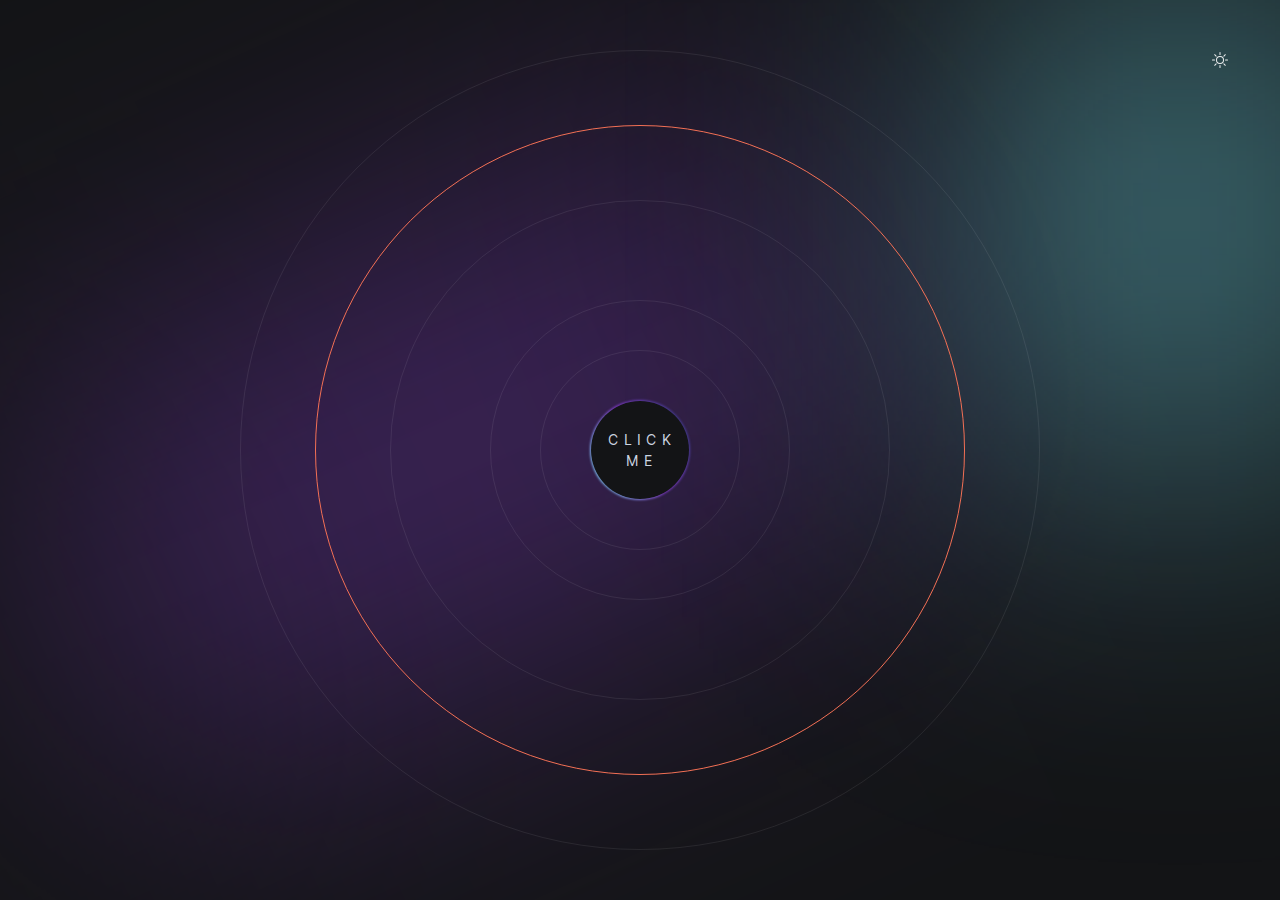
<file: index.html>
<!DOCTYPE html><html lang="en"><head><meta charSet="utf-8"/><title>Muhammad Yos Sularko</title><meta name="description" content="Generated by create next app"/><meta name="viewport" content="width=device-width, initial-scale=1"/><link rel="icon" href="/favicon.ico"/><meta name="next-head-count" content="5"/><link rel="preload" href="/_next/static/media/2aaf0723e720e8b9.p.woff2" as="font" type="font/woff2" crossorigin="anonymous"/><link rel="preload" href="/_next/static/css/17f0d613640b4042.css" as="style"/><link rel="stylesheet" href="/_next/static/css/17f0d613640b4042.css" data-n-p=""/><noscript data-n-css=""></noscript><script defer="" nomodule="" src="/_next/static/chunks/polyfills-c67a75d1b6f99dc8.js"></script><script src="/_next/static/chunks/webpack-2d6c20b89449f43d.js" defer=""></script><script src="/_next/static/chunks/framework-2c79e2a64abdb08b.js" defer=""></script><script src="/_next/static/chunks/main-f11614d8aa7ee555.js" defer=""></script><script src="/_next/static/chunks/pages/_app-dc4d5d35a653aa2e.js" defer=""></script><script src="/_next/static/chunks/0c428ae2-3dd2581ab632bb7f.js" defer=""></script><script src="/_next/static/chunks/pages/index-6c711f86e45ce783.js" defer=""></script><script src="/_next/static/jOx1XkYe5NS-xLQU0Bo42/_buildManifest.js" defer=""></script><script src="/_next/static/jOx1XkYe5NS-xLQU0Bo42/_ssgManifest.js" defer=""></script></head><body><div id="__next"><style data-emotion="css-global 1h2ejin">:host,:root,[data-theme]{--chakra-ring-inset:var(--chakra-empty,/*!*/ /*!*/);--chakra-ring-offset-width:0px;--chakra-ring-offset-color:#fff;--chakra-ring-color:rgba(66, 153, 225, 0.6);--chakra-ring-offset-shadow:0 0 #0000;--chakra-ring-shadow:0 0 #0000;--chakra-space-x-reverse:0;--chakra-space-y-reverse:0;--chakra-colors-transparent:transparent;--chakra-colors-current:currentColor;--chakra-colors-black:#000000;--chakra-colors-white:#FFFFFF;--chakra-colors-whiteAlpha-50:rgba(255, 255, 255, 0.04);--chakra-colors-whiteAlpha-100:rgba(255, 255, 255, 0.06);--chakra-colors-whiteAlpha-200:rgba(255, 255, 255, 0.08);--chakra-colors-whiteAlpha-300:rgba(255, 255, 255, 0.16);--chakra-colors-whiteAlpha-400:rgba(255, 255, 255, 0.24);--chakra-colors-whiteAlpha-500:rgba(255, 255, 255, 0.36);--chakra-colors-whiteAlpha-600:rgba(255, 255, 255, 0.48);--chakra-colors-whiteAlpha-700:rgba(255, 255, 255, 0.64);--chakra-colors-whiteAlpha-800:rgba(255, 255, 255, 0.80);--chakra-colors-whiteAlpha-900:rgba(255, 255, 255, 0.92);--chakra-colors-blackAlpha-50:rgba(0, 0, 0, 0.04);--chakra-colors-blackAlpha-100:rgba(0, 0, 0, 0.06);--chakra-colors-blackAlpha-200:rgba(0, 0, 0, 0.08);--chakra-colors-blackAlpha-300:rgba(0, 0, 0, 0.16);--chakra-colors-blackAlpha-400:rgba(0, 0, 0, 0.24);--chakra-colors-blackAlpha-500:rgba(0, 0, 0, 0.36);--chakra-colors-blackAlpha-600:rgba(0, 0, 0, 0.48);--chakra-colors-blackAlpha-700:rgba(0, 0, 0, 0.64);--chakra-colors-blackAlpha-800:rgba(0, 0, 0, 0.80);--chakra-colors-blackAlpha-900:rgba(0, 0, 0, 0.92);--chakra-colors-gray-50:#F7FAFC;--chakra-colors-gray-100:#EDF2F7;--chakra-colors-gray-200:#E2E8F0;--chakra-colors-gray-300:#CBD5E0;--chakra-colors-gray-400:#A0AEC0;--chakra-colors-gray-500:#718096;--chakra-colors-gray-600:#4A5568;--chakra-colors-gray-700:#2D3748;--chakra-colors-gray-800:#1A202C;--chakra-colors-gray-900:#171923;--chakra-colors-red-50:#FFF5F5;--chakra-colors-red-100:#FED7D7;--chakra-colors-red-200:#FEB2B2;--chakra-colors-red-300:#FC8181;--chakra-colors-red-400:#F56565;--chakra-colors-red-500:#E53E3E;--chakra-colors-red-600:#C53030;--chakra-colors-red-700:#9B2C2C;--chakra-colors-red-800:#822727;--chakra-colors-red-900:#63171B;--chakra-colors-orange-50:#FFFAF0;--chakra-colors-orange-100:#FEEBC8;--chakra-colors-orange-200:#FBD38D;--chakra-colors-orange-300:#F6AD55;--chakra-colors-orange-400:#ED8936;--chakra-colors-orange-500:#DD6B20;--chakra-colors-orange-600:#C05621;--chakra-colors-orange-700:#9C4221;--chakra-colors-orange-800:#7B341E;--chakra-colors-orange-900:#652B19;--chakra-colors-yellow-50:#FFFFF0;--chakra-colors-yellow-100:#FEFCBF;--chakra-colors-yellow-200:#FAF089;--chakra-colors-yellow-300:#F6E05E;--chakra-colors-yellow-400:#ECC94B;--chakra-colors-yellow-500:#D69E2E;--chakra-colors-yellow-600:#B7791F;--chakra-colors-yellow-700:#975A16;--chakra-colors-yellow-800:#744210;--chakra-colors-yellow-900:#5F370E;--chakra-colors-green-50:#F0FFF4;--chakra-colors-green-100:#C6F6D5;--chakra-colors-green-200:#9AE6B4;--chakra-colors-green-300:#68D391;--chakra-colors-green-400:#48BB78;--chakra-colors-green-500:#38A169;--chakra-colors-green-600:#2F855A;--chakra-colors-green-700:#276749;--chakra-colors-green-800:#22543D;--chakra-colors-green-900:#1C4532;--chakra-colors-teal-50:#E6FFFA;--chakra-colors-teal-100:#B2F5EA;--chakra-colors-teal-200:#81E6D9;--chakra-colors-teal-300:#4FD1C5;--chakra-colors-teal-400:#38B2AC;--chakra-colors-teal-500:#319795;--chakra-colors-teal-600:#2C7A7B;--chakra-colors-teal-700:#285E61;--chakra-colors-teal-800:#234E52;--chakra-colors-teal-900:#1D4044;--chakra-colors-blue-50:#ebf8ff;--chakra-colors-blue-100:#bee3f8;--chakra-colors-blue-200:#90cdf4;--chakra-colors-blue-300:#63b3ed;--chakra-colors-blue-400:#4299e1;--chakra-colors-blue-500:#3182ce;--chakra-colors-blue-600:#2b6cb0;--chakra-colors-blue-700:#2c5282;--chakra-colors-blue-800:#2a4365;--chakra-colors-blue-900:#1A365D;--chakra-colors-cyan-50:#EDFDFD;--chakra-colors-cyan-100:#C4F1F9;--chakra-colors-cyan-200:#9DECF9;--chakra-colors-cyan-300:#76E4F7;--chakra-colors-cyan-400:#0BC5EA;--chakra-colors-cyan-500:#00B5D8;--chakra-colors-cyan-600:#00A3C4;--chakra-colors-cyan-700:#0987A0;--chakra-colors-cyan-800:#086F83;--chakra-colors-cyan-900:#065666;--chakra-colors-purple-50:#FAF5FF;--chakra-colors-purple-100:#E9D8FD;--chakra-colors-purple-200:#D6BCFA;--chakra-colors-purple-300:#B794F4;--chakra-colors-purple-400:#9F7AEA;--chakra-colors-purple-500:#805AD5;--chakra-colors-purple-600:#6B46C1;--chakra-colors-purple-700:#553C9A;--chakra-colors-purple-800:#44337A;--chakra-colors-purple-900:#322659;--chakra-colors-pink-50:#FFF5F7;--chakra-colors-pink-100:#FED7E2;--chakra-colors-pink-200:#FBB6CE;--chakra-colors-pink-300:#F687B3;--chakra-colors-pink-400:#ED64A6;--chakra-colors-pink-500:#D53F8C;--chakra-colors-pink-600:#B83280;--chakra-colors-pink-700:#97266D;--chakra-colors-pink-800:#702459;--chakra-colors-pink-900:#521B41;--chakra-colors-linkedin-50:#E8F4F9;--chakra-colors-linkedin-100:#CFEDFB;--chakra-colors-linkedin-200:#9BDAF3;--chakra-colors-linkedin-300:#68C7EC;--chakra-colors-linkedin-400:#34B3E4;--chakra-colors-linkedin-500:#00A0DC;--chakra-colors-linkedin-600:#008CC9;--chakra-colors-linkedin-700:#0077B5;--chakra-colors-linkedin-800:#005E93;--chakra-colors-linkedin-900:#004471;--chakra-colors-facebook-50:#E8F4F9;--chakra-colors-facebook-100:#D9DEE9;--chakra-colors-facebook-200:#B7C2DA;--chakra-colors-facebook-300:#6482C0;--chakra-colors-facebook-400:#4267B2;--chakra-colors-facebook-500:#385898;--chakra-colors-facebook-600:#314E89;--chakra-colors-facebook-700:#29487D;--chakra-colors-facebook-800:#223B67;--chakra-colors-facebook-900:#1E355B;--chakra-colors-messenger-50:#D0E6FF;--chakra-colors-messenger-100:#B9DAFF;--chakra-colors-messenger-200:#A2CDFF;--chakra-colors-messenger-300:#7AB8FF;--chakra-colors-messenger-400:#2E90FF;--chakra-colors-messenger-500:#0078FF;--chakra-colors-messenger-600:#0063D1;--chakra-colors-messenger-700:#0052AC;--chakra-colors-messenger-800:#003C7E;--chakra-colors-messenger-900:#002C5C;--chakra-colors-whatsapp-50:#dffeec;--chakra-colors-whatsapp-100:#b9f5d0;--chakra-colors-whatsapp-200:#90edb3;--chakra-colors-whatsapp-300:#65e495;--chakra-colors-whatsapp-400:#3cdd78;--chakra-colors-whatsapp-500:#22c35e;--chakra-colors-whatsapp-600:#179848;--chakra-colors-whatsapp-700:#0c6c33;--chakra-colors-whatsapp-800:#01421c;--chakra-colors-whatsapp-900:#001803;--chakra-colors-twitter-50:#E5F4FD;--chakra-colors-twitter-100:#C8E9FB;--chakra-colors-twitter-200:#A8DCFA;--chakra-colors-twitter-300:#83CDF7;--chakra-colors-twitter-400:#57BBF5;--chakra-colors-twitter-500:#1DA1F2;--chakra-colors-twitter-600:#1A94DA;--chakra-colors-twitter-700:#1681BF;--chakra-colors-twitter-800:#136B9E;--chakra-colors-twitter-900:#0D4D71;--chakra-colors-telegram-50:#E3F2F9;--chakra-colors-telegram-100:#C5E4F3;--chakra-colors-telegram-200:#A2D4EC;--chakra-colors-telegram-300:#7AC1E4;--chakra-colors-telegram-400:#47A9DA;--chakra-colors-telegram-500:#0088CC;--chakra-colors-telegram-600:#007AB8;--chakra-colors-telegram-700:#006BA1;--chakra-colors-telegram-800:#005885;--chakra-colors-telegram-900:#003F5E;--chakra-borders-none:0;--chakra-borders-1px:1px solid;--chakra-borders-2px:2px solid;--chakra-borders-4px:4px solid;--chakra-borders-8px:8px solid;--chakra-fonts-heading:-apple-system,BlinkMacSystemFont,"Segoe UI",Helvetica,Arial,sans-serif,"Apple Color Emoji","Segoe UI Emoji","Segoe UI Symbol";--chakra-fonts-body:-apple-system,BlinkMacSystemFont,"Segoe UI",Helvetica,Arial,sans-serif,"Apple Color Emoji","Segoe UI Emoji","Segoe UI Symbol";--chakra-fonts-mono:SFMono-Regular,Menlo,Monaco,Consolas,"Liberation Mono","Courier New",monospace;--chakra-fontSizes-3xs:0.45rem;--chakra-fontSizes-2xs:0.625rem;--chakra-fontSizes-xs:0.75rem;--chakra-fontSizes-sm:0.875rem;--chakra-fontSizes-md:1rem;--chakra-fontSizes-lg:1.125rem;--chakra-fontSizes-xl:1.25rem;--chakra-fontSizes-2xl:1.5rem;--chakra-fontSizes-3xl:1.875rem;--chakra-fontSizes-4xl:2.25rem;--chakra-fontSizes-5xl:3rem;--chakra-fontSizes-6xl:3.75rem;--chakra-fontSizes-7xl:4.5rem;--chakra-fontSizes-8xl:6rem;--chakra-fontSizes-9xl:8rem;--chakra-fontWeights-hairline:100;--chakra-fontWeights-thin:200;--chakra-fontWeights-light:300;--chakra-fontWeights-normal:400;--chakra-fontWeights-medium:500;--chakra-fontWeights-semibold:600;--chakra-fontWeights-bold:700;--chakra-fontWeights-extrabold:800;--chakra-fontWeights-black:900;--chakra-letterSpacings-tighter:-0.05em;--chakra-letterSpacings-tight:-0.025em;--chakra-letterSpacings-normal:0;--chakra-letterSpacings-wide:0.025em;--chakra-letterSpacings-wider:0.05em;--chakra-letterSpacings-widest:0.1em;--chakra-lineHeights-3:.75rem;--chakra-lineHeights-4:1rem;--chakra-lineHeights-5:1.25rem;--chakra-lineHeights-6:1.5rem;--chakra-lineHeights-7:1.75rem;--chakra-lineHeights-8:2rem;--chakra-lineHeights-9:2.25rem;--chakra-lineHeights-10:2.5rem;--chakra-lineHeights-normal:normal;--chakra-lineHeights-none:1;--chakra-lineHeights-shorter:1.25;--chakra-lineHeights-short:1.375;--chakra-lineHeights-base:1.5;--chakra-lineHeights-tall:1.625;--chakra-lineHeights-taller:2;--chakra-radii-none:0;--chakra-radii-sm:0.125rem;--chakra-radii-base:0.25rem;--chakra-radii-md:0.375rem;--chakra-radii-lg:0.5rem;--chakra-radii-xl:0.75rem;--chakra-radii-2xl:1rem;--chakra-radii-3xl:1.5rem;--chakra-radii-full:9999px;--chakra-space-1:0.25rem;--chakra-space-2:0.5rem;--chakra-space-3:0.75rem;--chakra-space-4:1rem;--chakra-space-5:1.25rem;--chakra-space-6:1.5rem;--chakra-space-7:1.75rem;--chakra-space-8:2rem;--chakra-space-9:2.25rem;--chakra-space-10:2.5rem;--chakra-space-12:3rem;--chakra-space-14:3.5rem;--chakra-space-16:4rem;--chakra-space-20:5rem;--chakra-space-24:6rem;--chakra-space-28:7rem;--chakra-space-32:8rem;--chakra-space-36:9rem;--chakra-space-40:10rem;--chakra-space-44:11rem;--chakra-space-48:12rem;--chakra-space-52:13rem;--chakra-space-56:14rem;--chakra-space-60:15rem;--chakra-space-64:16rem;--chakra-space-72:18rem;--chakra-space-80:20rem;--chakra-space-96:24rem;--chakra-space-px:1px;--chakra-space-0-5:0.125rem;--chakra-space-1-5:0.375rem;--chakra-space-2-5:0.625rem;--chakra-space-3-5:0.875rem;--chakra-shadows-xs:0 0 0 1px rgba(0, 0, 0, 0.05);--chakra-shadows-sm:0 1px 2px 0 rgba(0, 0, 0, 0.05);--chakra-shadows-base:0 1px 3px 0 rgba(0, 0, 0, 0.1),0 1px 2px 0 rgba(0, 0, 0, 0.06);--chakra-shadows-md:0 4px 6px -1px rgba(0, 0, 0, 0.1),0 2px 4px -1px rgba(0, 0, 0, 0.06);--chakra-shadows-lg:0 10px 15px -3px rgba(0, 0, 0, 0.1),0 4px 6px -2px rgba(0, 0, 0, 0.05);--chakra-shadows-xl:0 20px 25px -5px rgba(0, 0, 0, 0.1),0 10px 10px -5px rgba(0, 0, 0, 0.04);--chakra-shadows-2xl:0 25px 50px -12px rgba(0, 0, 0, 0.25);--chakra-shadows-outline:0 0 0 3px rgba(66, 153, 225, 0.6);--chakra-shadows-inner:inset 0 2px 4px 0 rgba(0,0,0,0.06);--chakra-shadows-none:none;--chakra-shadows-dark-lg:rgba(0, 0, 0, 0.1) 0px 0px 0px 1px,rgba(0, 0, 0, 0.2) 0px 5px 10px,rgba(0, 0, 0, 0.4) 0px 15px 40px;--chakra-sizes-1:0.25rem;--chakra-sizes-2:0.5rem;--chakra-sizes-3:0.75rem;--chakra-sizes-4:1rem;--chakra-sizes-5:1.25rem;--chakra-sizes-6:1.5rem;--chakra-sizes-7:1.75rem;--chakra-sizes-8:2rem;--chakra-sizes-9:2.25rem;--chakra-sizes-10:2.5rem;--chakra-sizes-12:3rem;--chakra-sizes-14:3.5rem;--chakra-sizes-16:4rem;--chakra-sizes-20:5rem;--chakra-sizes-24:6rem;--chakra-sizes-28:7rem;--chakra-sizes-32:8rem;--chakra-sizes-36:9rem;--chakra-sizes-40:10rem;--chakra-sizes-44:11rem;--chakra-sizes-48:12rem;--chakra-sizes-52:13rem;--chakra-sizes-56:14rem;--chakra-sizes-60:15rem;--chakra-sizes-64:16rem;--chakra-sizes-72:18rem;--chakra-sizes-80:20rem;--chakra-sizes-96:24rem;--chakra-sizes-px:1px;--chakra-sizes-0-5:0.125rem;--chakra-sizes-1-5:0.375rem;--chakra-sizes-2-5:0.625rem;--chakra-sizes-3-5:0.875rem;--chakra-sizes-max:max-content;--chakra-sizes-min:min-content;--chakra-sizes-full:100%;--chakra-sizes-3xs:14rem;--chakra-sizes-2xs:16rem;--chakra-sizes-xs:20rem;--chakra-sizes-sm:24rem;--chakra-sizes-md:28rem;--chakra-sizes-lg:32rem;--chakra-sizes-xl:36rem;--chakra-sizes-2xl:42rem;--chakra-sizes-3xl:48rem;--chakra-sizes-4xl:56rem;--chakra-sizes-5xl:64rem;--chakra-sizes-6xl:72rem;--chakra-sizes-7xl:80rem;--chakra-sizes-8xl:90rem;--chakra-sizes-prose:60ch;--chakra-sizes-container-sm:640px;--chakra-sizes-container-md:768px;--chakra-sizes-container-lg:1024px;--chakra-sizes-container-xl:1280px;--chakra-zIndices-hide:-1;--chakra-zIndices-auto:auto;--chakra-zIndices-base:0;--chakra-zIndices-docked:10;--chakra-zIndices-dropdown:1000;--chakra-zIndices-sticky:1100;--chakra-zIndices-banner:1200;--chakra-zIndices-overlay:1300;--chakra-zIndices-modal:1400;--chakra-zIndices-popover:1500;--chakra-zIndices-skipLink:1600;--chakra-zIndices-toast:1700;--chakra-zIndices-tooltip:1800;--chakra-transition-property-common:background-color,border-color,color,fill,stroke,opacity,box-shadow,transform;--chakra-transition-property-colors:background-color,border-color,color,fill,stroke;--chakra-transition-property-dimensions:width,height;--chakra-transition-property-position:left,right,top,bottom;--chakra-transition-property-background:background-color,background-image,background-position;--chakra-transition-easing-ease-in:cubic-bezier(0.4, 0, 1, 1);--chakra-transition-easing-ease-out:cubic-bezier(0, 0, 0.2, 1);--chakra-transition-easing-ease-in-out:cubic-bezier(0.4, 0, 0.2, 1);--chakra-transition-duration-ultra-fast:50ms;--chakra-transition-duration-faster:100ms;--chakra-transition-duration-fast:150ms;--chakra-transition-duration-normal:200ms;--chakra-transition-duration-slow:300ms;--chakra-transition-duration-slower:400ms;--chakra-transition-duration-ultra-slow:500ms;--chakra-blur-none:0;--chakra-blur-sm:4px;--chakra-blur-base:8px;--chakra-blur-md:12px;--chakra-blur-lg:16px;--chakra-blur-xl:24px;--chakra-blur-2xl:40px;--chakra-blur-3xl:64px;--chakra-breakpoints-base:0em;--chakra-breakpoints-sm:30em;--chakra-breakpoints-md:48em;--chakra-breakpoints-lg:62em;--chakra-breakpoints-xl:80em;--chakra-breakpoints-2xl:96em;}.chakra-ui-light :host:not([data-theme]),.chakra-ui-light :root:not([data-theme]),.chakra-ui-light [data-theme]:not([data-theme]),[data-theme=light] :host:not([data-theme]),[data-theme=light] :root:not([data-theme]),[data-theme=light] [data-theme]:not([data-theme]),:host[data-theme=light],:root[data-theme=light],[data-theme][data-theme=light]{--chakra-colors-chakra-body-text:var(--chakra-colors-gray-800);--chakra-colors-chakra-body-bg:var(--chakra-colors-white);--chakra-colors-chakra-border-color:var(--chakra-colors-gray-200);--chakra-colors-chakra-subtle-bg:var(--chakra-colors-gray-100);--chakra-colors-chakra-placeholder-color:var(--chakra-colors-gray-500);}.chakra-ui-dark :host:not([data-theme]),.chakra-ui-dark :root:not([data-theme]),.chakra-ui-dark [data-theme]:not([data-theme]),[data-theme=dark] :host:not([data-theme]),[data-theme=dark] :root:not([data-theme]),[data-theme=dark] [data-theme]:not([data-theme]),:host[data-theme=dark],:root[data-theme=dark],[data-theme][data-theme=dark]{--chakra-colors-chakra-body-text:var(--chakra-colors-whiteAlpha-900);--chakra-colors-chakra-body-bg:var(--chakra-colors-gray-800);--chakra-colors-chakra-border-color:var(--chakra-colors-whiteAlpha-300);--chakra-colors-chakra-subtle-bg:var(--chakra-colors-gray-700);--chakra-colors-chakra-placeholder-color:var(--chakra-colors-whiteAlpha-400);}</style><style data-emotion="css-global 3kbdol">html{line-height:1.5;-webkit-text-size-adjust:100%;font-family:system-ui,sans-serif;-webkit-font-smoothing:antialiased;text-rendering:optimizeLegibility;-moz-osx-font-smoothing:grayscale;touch-action:manipulation;}body{position:relative;min-height:100%;font-feature-settings:'kern';}*,*::before,*::after{border-width:0;border-style:solid;box-sizing:border-box;}main{display:block;}hr{border-top-width:1px;box-sizing:content-box;height:0;overflow:visible;}pre,code,kbd,samp{font-family:SFMono-Regular,Menlo,Monaco,Consolas,monospace;font-size:1em;}a{background-color:transparent;color:inherit;-webkit-text-decoration:inherit;text-decoration:inherit;}abbr[title]{border-bottom:none;-webkit-text-decoration:underline;text-decoration:underline;-webkit-text-decoration:underline dotted;-webkit-text-decoration:underline dotted;text-decoration:underline dotted;}b,strong{font-weight:bold;}small{font-size:80%;}sub,sup{font-size:75%;line-height:0;position:relative;vertical-align:baseline;}sub{bottom:-0.25em;}sup{top:-0.5em;}img{border-style:none;}button,input,optgroup,select,textarea{font-family:inherit;font-size:100%;line-height:1.15;margin:0;}button,input{overflow:visible;}button,select{text-transform:none;}button::-moz-focus-inner,[type="button"]::-moz-focus-inner,[type="reset"]::-moz-focus-inner,[type="submit"]::-moz-focus-inner{border-style:none;padding:0;}fieldset{padding:0.35em 0.75em 0.625em;}legend{box-sizing:border-box;color:inherit;display:table;max-width:100%;padding:0;white-space:normal;}progress{vertical-align:baseline;}textarea{overflow:auto;}[type="checkbox"],[type="radio"]{box-sizing:border-box;padding:0;}[type="number"]::-webkit-inner-spin-button,[type="number"]::-webkit-outer-spin-button{-webkit-appearance:none!important;}input[type="number"]{-moz-appearance:textfield;}[type="search"]{-webkit-appearance:textfield;outline-offset:-2px;}[type="search"]::-webkit-search-decoration{-webkit-appearance:none!important;}::-webkit-file-upload-button{-webkit-appearance:button;font:inherit;}details{display:block;}summary{display:-webkit-box;display:-webkit-list-item;display:-ms-list-itembox;display:list-item;}template{display:none;}[hidden]{display:none!important;}body,blockquote,dl,dd,h1,h2,h3,h4,h5,h6,hr,figure,p,pre{margin:0;}button{background:transparent;padding:0;}fieldset{margin:0;padding:0;}ol,ul{margin:0;padding:0;}textarea{resize:vertical;}button,[role="button"]{cursor:pointer;}button::-moz-focus-inner{border:0!important;}table{border-collapse:collapse;}h1,h2,h3,h4,h5,h6{font-size:inherit;font-weight:inherit;}button,input,optgroup,select,textarea{padding:0;line-height:inherit;color:inherit;}img,svg,video,canvas,audio,iframe,embed,object{display:block;}img,video{max-width:100%;height:auto;}[data-js-focus-visible] :focus:not([data-focus-visible-added]):not([data-focus-visible-disabled]){outline:none;box-shadow:none;}select::-ms-expand{display:none;}:root{--chakra-vh:100vh;}@supports (height: -webkit-fill-available){:root{--chakra-vh:-webkit-fill-available;}}@supports (height: -moz-fill-available){:root{--chakra-vh:-moz-fill-available;}}@supports (height: 100dvh){:root{--chakra-vh:100dvh;}}</style><style data-emotion="css-global 1wxmm51">body{font-family:var(--chakra-fonts-body);color:var(--chakra-colors-chakra-body-text);background:var(--chakra-colors-chakra-body-bg);transition-property:background-color;transition-duration:var(--chakra-transition-duration-normal);line-height:var(--chakra-lineHeights-base);}*::-webkit-input-placeholder{color:var(--chakra-colors-chakra-placeholder-color);}*::-moz-placeholder{color:var(--chakra-colors-chakra-placeholder-color);}*:-ms-input-placeholder{color:var(--chakra-colors-chakra-placeholder-color);}*::placeholder{color:var(--chakra-colors-chakra-placeholder-color);}*,*::before,::after{border-color:var(--chakra-colors-chakra-border-color);word-wrap:break-word;}</style><main class="__className_9c9965"><style data-emotion="css 1u4x3s6">.css-1u4x3s6{height:100vh;background:rgb(19, 20, 22);position:relative;overflow:hidden;}</style><div class="css-1u4x3s6"><style data-emotion="css 1udm5gn">.css-1udm5gn{position:absolute;width:404px;height:800px;left:20%;top:5%;background:rgba(149, 66, 232, 0.35);-webkit-transform:rotate(-114.2deg);-moz-transform:rotate(-114.2deg);-ms-transform:rotate(-114.2deg);transform:rotate(-114.2deg);-webkit-filter:blur(175px);filter:blur(175px);}</style><div class="css-1udm5gn"></div><style data-emotion="css 1kom72g">.css-1kom72g{position:absolute;width:200px;height:438px;top:0px;right:0px;background:#7aebfb;-webkit-filter:blur(190px);filter:blur(190px);}</style><div class="css-1kom72g"></div><style data-emotion="css 8s39im">.css-8s39im{display:-webkit-box;display:-webkit-flex;display:-ms-flexbox;display:flex;-webkit-flex-direction:column;-ms-flex-direction:column;flex-direction:column;-webkit-align-items:center;-webkit-box-align:center;-ms-flex-align:center;align-items:center;-webkit-box-pack:center;-ms-flex-pack:center;-webkit-justify-content:center;justify-content:center;width:100%;height:100vh;}</style><div class="css-8s39im"><style data-emotion="css 146m5vh">.css-146m5vh{position:relative;width:100%;height:100vh;overflow:hidden;}</style><div class="css-146m5vh"><style data-emotion="css 1o769mg">.css-1o769mg{display:-webkit-box;display:-webkit-flex;display:-ms-flexbox;display:flex;position:relative;-webkit-flex-direction:column;-ms-flex-direction:column;flex-direction:column;-webkit-box-pack:center;-ms-flex-pack:center;-webkit-justify-content:center;justify-content:center;-webkit-align-items:center;-webkit-box-align:center;-ms-flex-align:center;align-items:center;height:100%;}</style><div class="css-1o769mg"><style data-emotion="css 6b2ou4 animation-1scb2hg">.css-6b2ou4{position:absolute;border-width:1px;border-color:var(--chakra-colors-whiteAlpha-200);border-radius:var(--chakra-radii-full);height:200px;width:200px;-webkit-animation:animation-1scb2hg 1s cubic-bezier(0, 0, 0.2, 1) infinite;animation:animation-1scb2hg 1s cubic-bezier(0, 0, 0.2, 1) infinite;}@-webkit-keyframes animation-1scb2hg{75%,100%{-webkit-transform:scale(2);-moz-transform:scale(2);-ms-transform:scale(2);transform:scale(2);opacity:0;}}@keyframes animation-1scb2hg{75%,100%{-webkit-transform:scale(2);-moz-transform:scale(2);-ms-transform:scale(2);transform:scale(2);opacity:0;}}</style><div class="css-6b2ou4"></div><style data-emotion="css 1mo58cy">.css-1mo58cy{position:absolute;border-width:1px;border-color:var(--chakra-colors-whiteAlpha-200);border-radius:var(--chakra-radii-full);height:300px;width:300px;}</style><div class="css-1mo58cy"></div><style data-emotion="css 1bi5ff8">.css-1bi5ff8{position:absolute;border-width:1px;border-color:var(--chakra-colors-whiteAlpha-200);border-radius:var(--chakra-radii-full);height:500px;width:500px;}</style><div class="css-1bi5ff8"></div><style data-emotion="css 1fu4sye animation-h7ovfl">.css-1fu4sye{position:absolute;border-width:1px;border-color:#f37055;border-radius:var(--chakra-radii-full);height:650px;width:650px;opacity:20;-webkit-animation:animation-h7ovfl 2s cubic-bezier(0.4, 0, 0.6, 1) infinite;animation:animation-h7ovfl 2s cubic-bezier(0.4, 0, 0.6, 1) infinite;}@-webkit-keyframes animation-h7ovfl{0%,100%{opacity:1;}50%{opacity:.5;}}@keyframes animation-h7ovfl{0%,100%{opacity:1;}50%{opacity:.5;}}</style><div class="css-1fu4sye"></div><style data-emotion="css 6vqp5v">.css-6vqp5v{position:absolute;border-width:1px;border-color:var(--chakra-colors-whiteAlpha-200);border-radius:var(--chakra-radii-full);height:800px;width:800px;}</style><div class="css-6vqp5v"></div></div></div><style data-emotion="css 7uzpw5">.css-7uzpw5{display:-webkit-box;display:-webkit-flex;display:-ms-flexbox;display:flex;position:absolute;-webkit-flex-direction:column;-ms-flex-direction:column;flex-direction:column;-webkit-align-items:center;-webkit-box-align:center;-ms-flex-align:center;align-items:center;min-width:180px;}</style><div class="css-7uzpw5"><style data-emotion="css 79elbk">.css-79elbk{position:relative;}</style><div class="css-79elbk"><style data-emotion="css 1pai4yv">.css-1pai4yv{display:-webkit-box;display:-webkit-flex;display:-ms-flexbox;display:flex;-webkit-flex-direction:column;-ms-flex-direction:column;flex-direction:column;-webkit-align-items:center;-webkit-box-align:center;-ms-flex-align:center;align-items:center;-webkit-box-pack:center;-ms-flex-pack:center;-webkit-justify-content:center;justify-content:center;width:100px;height:100px;position:relative;}</style><div role="group" class="css-1pai4yv"><style data-emotion="css 1regj17">.css-1regj17{width:var(--chakra-sizes-full);height:var(--chakra-sizes-full);}</style><div class="css-1regj17"><style data-emotion="css 12kuvc3">.css-12kuvc3{width:var(--chakra-sizes-full);height:var(--chakra-sizes-full);border-radius:var(--chakra-radii-full);background:linear-gradient(60deg, #7aebfb, rgba(149, 66, 232, 0.8), rgba(45, 72, 152, 0.75));cursor:pointer;-webkit-filter:blur(15px);filter:blur(15px);opacity:0;-webkit-transition:0.3s opacity ease-in-out;transition:0.3s opacity ease-in-out;}[role=group]:hover .css-12kuvc3,[role=group][data-hover] .css-12kuvc3,[data-group]:hover .css-12kuvc3,[data-group][data-hover] .css-12kuvc3,.group:hover .css-12kuvc3,.group[data-hover] .css-12kuvc3{opacity:1;-webkit-filter:blur(25px);filter:blur(25px);}</style><div class="css-12kuvc3"></div></div><style data-emotion="css ed5csy animation-dlaa9z">.css-ed5csy{position:absolute;width:var(--chakra-sizes-full);height:var(--chakra-sizes-full);border-radius:var(--chakra-radii-full);background:linear-gradient(60deg, #7aebfb, rgba(149, 66, 232, 0.8), rgba(45, 72, 152, 0.75));-webkit-filter:blur(1px);filter:blur(1px);-webkit-animation:animation-dlaa9z 6s linear infinite;animation:animation-dlaa9z 6s linear infinite;cursor:pointer;}@-webkit-keyframes animation-dlaa9z{from{-webkit-transform:rotate(360deg);-moz-transform:rotate(360deg);-ms-transform:rotate(360deg);transform:rotate(360deg);}to{-webkit-transform:rotate(0deg);-moz-transform:rotate(0deg);-ms-transform:rotate(0deg);transform:rotate(0deg);}}@keyframes animation-dlaa9z{from{-webkit-transform:rotate(360deg);-moz-transform:rotate(360deg);-ms-transform:rotate(360deg);transform:rotate(360deg);}to{-webkit-transform:rotate(0deg);-moz-transform:rotate(0deg);-ms-transform:rotate(0deg);transform:rotate(0deg);}}</style><div class="css-ed5csy"></div><style data-emotion="css 11b78je">.css-11b78je{display:-webkit-box;display:-webkit-flex;display:-ms-flexbox;display:flex;position:absolute;-webkit-flex-direction:column;-ms-flex-direction:column;flex-direction:column;width:98%;height:98%;background:rgb(19, 20, 22);border-radius:var(--chakra-radii-full);-webkit-align-items:center;-webkit-box-align:center;-ms-flex-align:center;align-items:center;-webkit-box-pack:center;-ms-flex-pack:center;-webkit-justify-content:center;justify-content:center;cursor:pointer;}</style><a href="https://muhammad-yos-sularko.vercel.app/" class="css-11b78je"><style data-emotion="css 1lhr97m">.css-1lhr97m{color:var(--chakra-colors-gray-300);text-align:center;font-size:var(--chakra-fontSizes-sm);margin-left:var(--chakra-space-1);text-transform:uppercase;letter-spacing:6px;}</style><p class="chakra-text css-1lhr97m">Click Me</p></a></div></div></div></div><style data-emotion="css 1i02h3">.css-1i02h3{position:absolute;top:var(--chakra-space-10);right:var(--chakra-space-10);}</style><div class="css-1i02h3"><style data-emotion="css d6eevf">.css-d6eevf{display:-webkit-inline-box;display:-webkit-inline-flex;display:-ms-inline-flexbox;display:inline-flex;-webkit-appearance:none;-moz-appearance:none;-ms-appearance:none;appearance:none;-webkit-align-items:center;-webkit-box-align:center;-ms-flex-align:center;align-items:center;-webkit-box-pack:center;-ms-flex-pack:center;-webkit-justify-content:center;justify-content:center;-webkit-user-select:none;-moz-user-select:none;-ms-user-select:none;user-select:none;position:relative;white-space:nowrap;vertical-align:middle;outline:2px solid transparent;outline-offset:2px;line-height:1.2;border-radius:var(--chakra-radii-md);font-weight:var(--chakra-fontWeights-semibold);transition-property:var(--chakra-transition-property-common);transition-duration:var(--chakra-transition-duration-normal);height:var(--chakra-sizes-10);min-width:var(--chakra-sizes-10);font-size:var(--chakra-fontSizes-md);-webkit-padding-start:var(--chakra-space-4);padding-inline-start:var(--chakra-space-4);-webkit-padding-end:var(--chakra-space-4);padding-inline-end:var(--chakra-space-4);color:var(--chakra-colors-whiteAlpha-900);padding:0px;}.css-d6eevf:focus-visible,.css-d6eevf[data-focus-visible]{box-shadow:var(--chakra-shadows-outline);}.css-d6eevf:disabled,.css-d6eevf[disabled],.css-d6eevf[aria-disabled=true],.css-d6eevf[data-disabled]{opacity:0.4;cursor:not-allowed;box-shadow:var(--chakra-shadows-none);}.css-d6eevf:hover,.css-d6eevf[data-hover]{background:var(--chakra-colors-whiteAlpha-200);}.css-d6eevf:hover:disabled,.css-d6eevf[data-hover]:disabled,.css-d6eevf:hover[disabled],.css-d6eevf[data-hover][disabled],.css-d6eevf:hover[aria-disabled=true],.css-d6eevf[data-hover][aria-disabled=true],.css-d6eevf:hover[data-disabled],.css-d6eevf[data-hover][data-disabled]{background:initial;}.css-d6eevf:active,.css-d6eevf[data-active]{background:var(--chakra-colors-whiteAlpha-300);}</style><button type="button" class="chakra-button css-d6eevf" aria-label="Toggle Color Mode"><svg stroke="currentColor" fill="currentColor" stroke-width="0" viewBox="0 0 16 16" aria-hidden="true" focusable="false" height="1em" width="1em" xmlns="http://www.w3.org/2000/svg"><path d="M8 11a3 3 0 1 1 0-6 3 3 0 0 1 0 6zm0 1a4 4 0 1 0 0-8 4 4 0 0 0 0 8zM8 0a.5.5 0 0 1 .5.5v2a.5.5 0 0 1-1 0v-2A.5.5 0 0 1 8 0zm0 13a.5.5 0 0 1 .5.5v2a.5.5 0 0 1-1 0v-2A.5.5 0 0 1 8 13zm8-5a.5.5 0 0 1-.5.5h-2a.5.5 0 0 1 0-1h2a.5.5 0 0 1 .5.5zM3 8a.5.5 0 0 1-.5.5h-2a.5.5 0 0 1 0-1h2A.5.5 0 0 1 3 8zm10.657-5.657a.5.5 0 0 1 0 .707l-1.414 1.415a.5.5 0 1 1-.707-.708l1.414-1.414a.5.5 0 0 1 .707 0zm-9.193 9.193a.5.5 0 0 1 0 .707L3.05 13.657a.5.5 0 0 1-.707-.707l1.414-1.414a.5.5 0 0 1 .707 0zm9.193 2.121a.5.5 0 0 1-.707 0l-1.414-1.414a.5.5 0 0 1 .707-.707l1.414 1.414a.5.5 0 0 1 0 .707zM4.464 4.465a.5.5 0 0 1-.707 0L2.343 3.05a.5.5 0 1 1 .707-.707l1.414 1.414a.5.5 0 0 1 0 .708z"></path></svg></button></div></div></main><span></span><span id="__chakra_env" hidden=""></span></div><script id="__NEXT_DATA__" type="application/json">{"props":{"pageProps":{}},"page":"/","query":{},"buildId":"jOx1XkYe5NS-xLQU0Bo42","nextExport":true,"autoExport":true,"isFallback":false,"scriptLoader":[]}</script></body></html>
</file>
<file: _next/static/css/17f0d613640b4042.css>
@font-face{font-family:__Inter_9c9965;font-style:normal;font-weight:100 900;font-display:optional;src:url(/_next/static/media/d1d9458b69004127.woff2) format("woff2");unicode-range:U+0460-052f,U+1c80-1c88,U+20b4,U+2de0-2dff,U+a640-a69f,U+fe2e-fe2f}@font-face{font-family:__Inter_9c9965;font-style:normal;font-weight:100 900;font-display:optional;src:url(/_next/static/media/b967158bc7d7a9fb.woff2) format("woff2");unicode-range:U+0301,U+0400-045f,U+0490-0491,U+04b0-04b1,U+2116}@font-face{font-family:__Inter_9c9965;font-style:normal;font-weight:100 900;font-display:optional;src:url(/_next/static/media/ae9ae6716d4f8bf8.woff2) format("woff2");unicode-range:U+1f??}@font-face{font-family:__Inter_9c9965;font-style:normal;font-weight:100 900;font-display:optional;src:url(/_next/static/media/c0f5ec5bbf5913b7.woff2) format("woff2");unicode-range:U+0370-03ff}@font-face{font-family:__Inter_9c9965;font-style:normal;font-weight:100 900;font-display:optional;src:url(/_next/static/media/b1db3e28af9ef94a.woff2) format("woff2");unicode-range:U+0102-0103,U+0110-0111,U+0128-0129,U+0168-0169,U+01a0-01a1,U+01af-01b0,U+1ea0-1ef9,U+20ab}@font-face{font-family:__Inter_9c9965;font-style:normal;font-weight:100 900;font-display:optional;src:url(/_next/static/media/9c4f34569c9b36ca.woff2) format("woff2");unicode-range:U+0100-024f,U+0259,U+1e??,U+2020,U+20a0-20ab,U+20ad-20cf,U+2113,U+2c60-2c7f,U+a720-a7ff}@font-face{font-family:__Inter_9c9965;font-style:normal;font-weight:100 900;font-display:optional;src:url(/_next/static/media/2aaf0723e720e8b9.p.woff2) format("woff2");unicode-range:U+00??,U+0131,U+0152-0153,U+02bb-02bc,U+02c6,U+02da,U+02dc,U+2000-206f,U+2074,U+20ac,U+2122,U+2191,U+2193,U+2212,U+2215,U+feff,U+fffd}@font-face{font-family:__Inter_Fallback_9c9965;src:local("Arial");ascent-override:90.00%;descent-override:22.43%;line-gap-override:0.00%;size-adjust:107.64%}.__className_9c9965{font-family:__Inter_9c9965,__Inter_Fallback_9c9965;font-style:normal}
</file>
